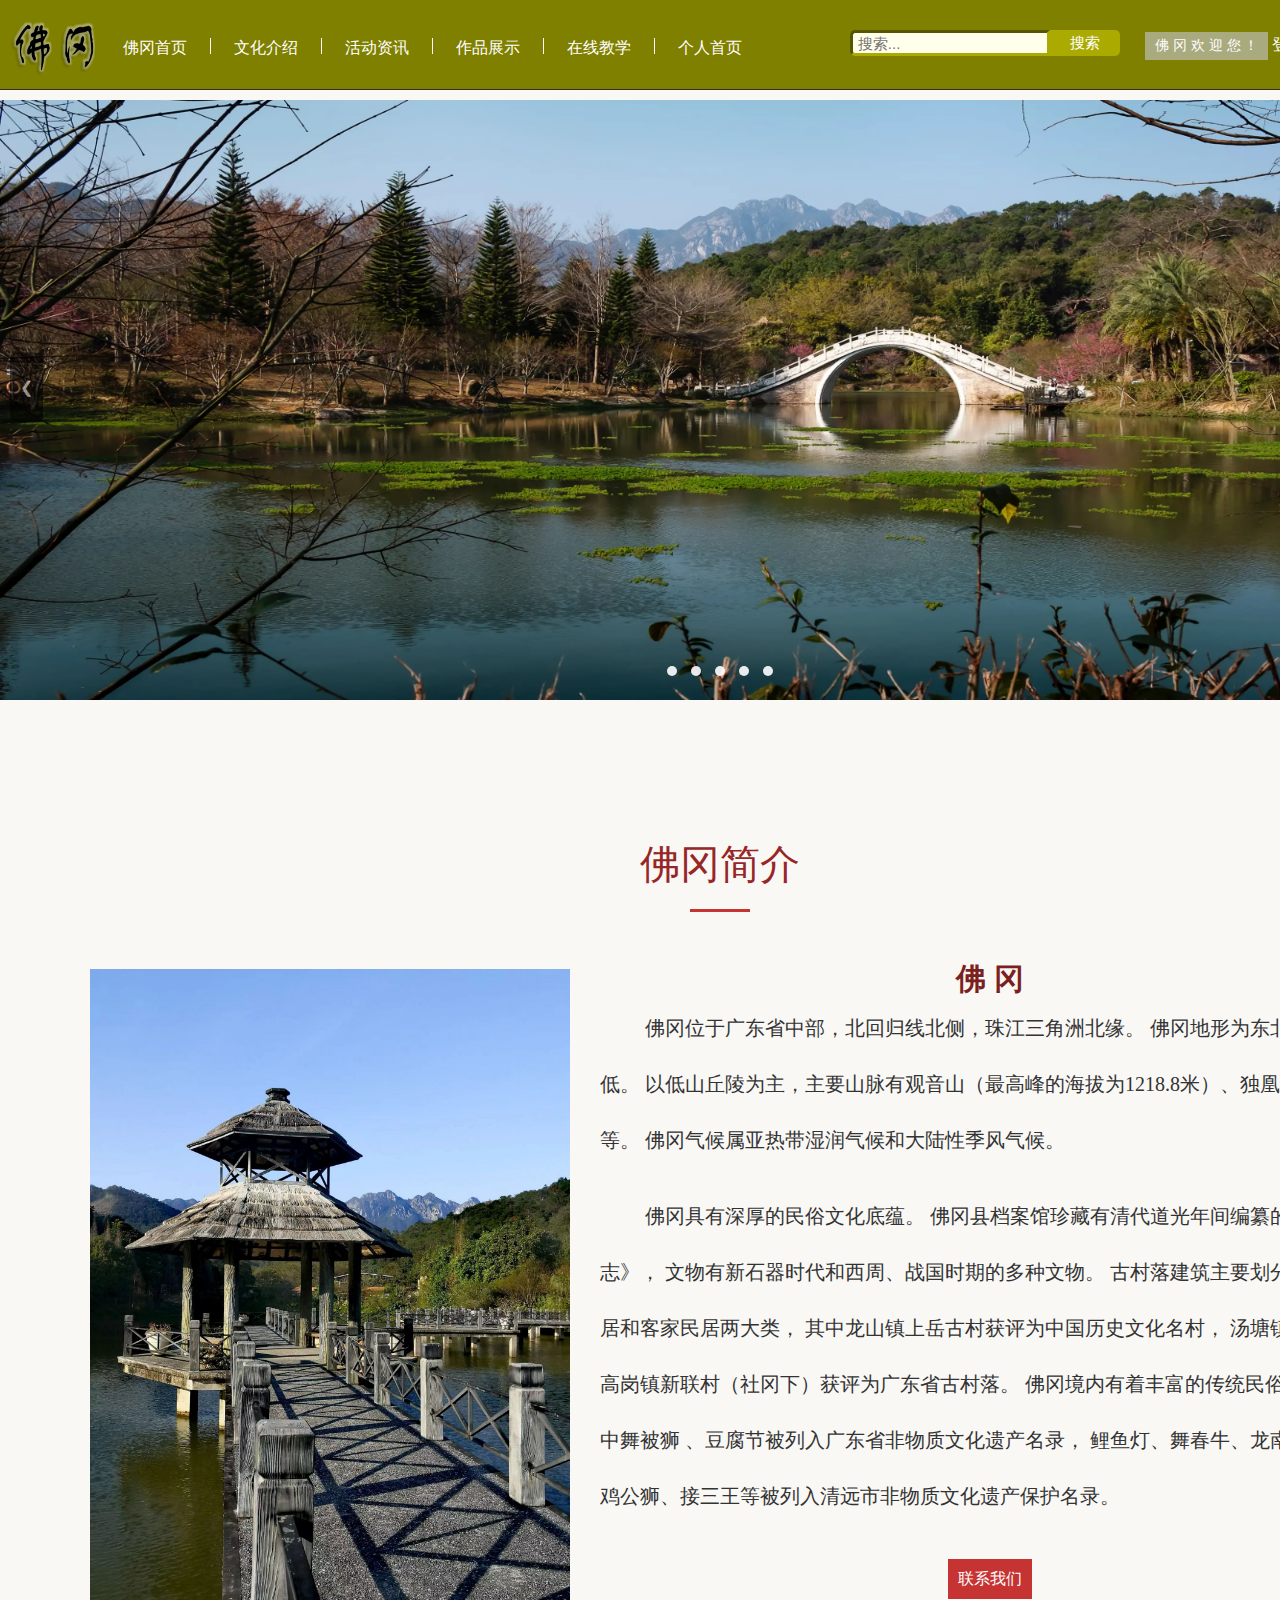
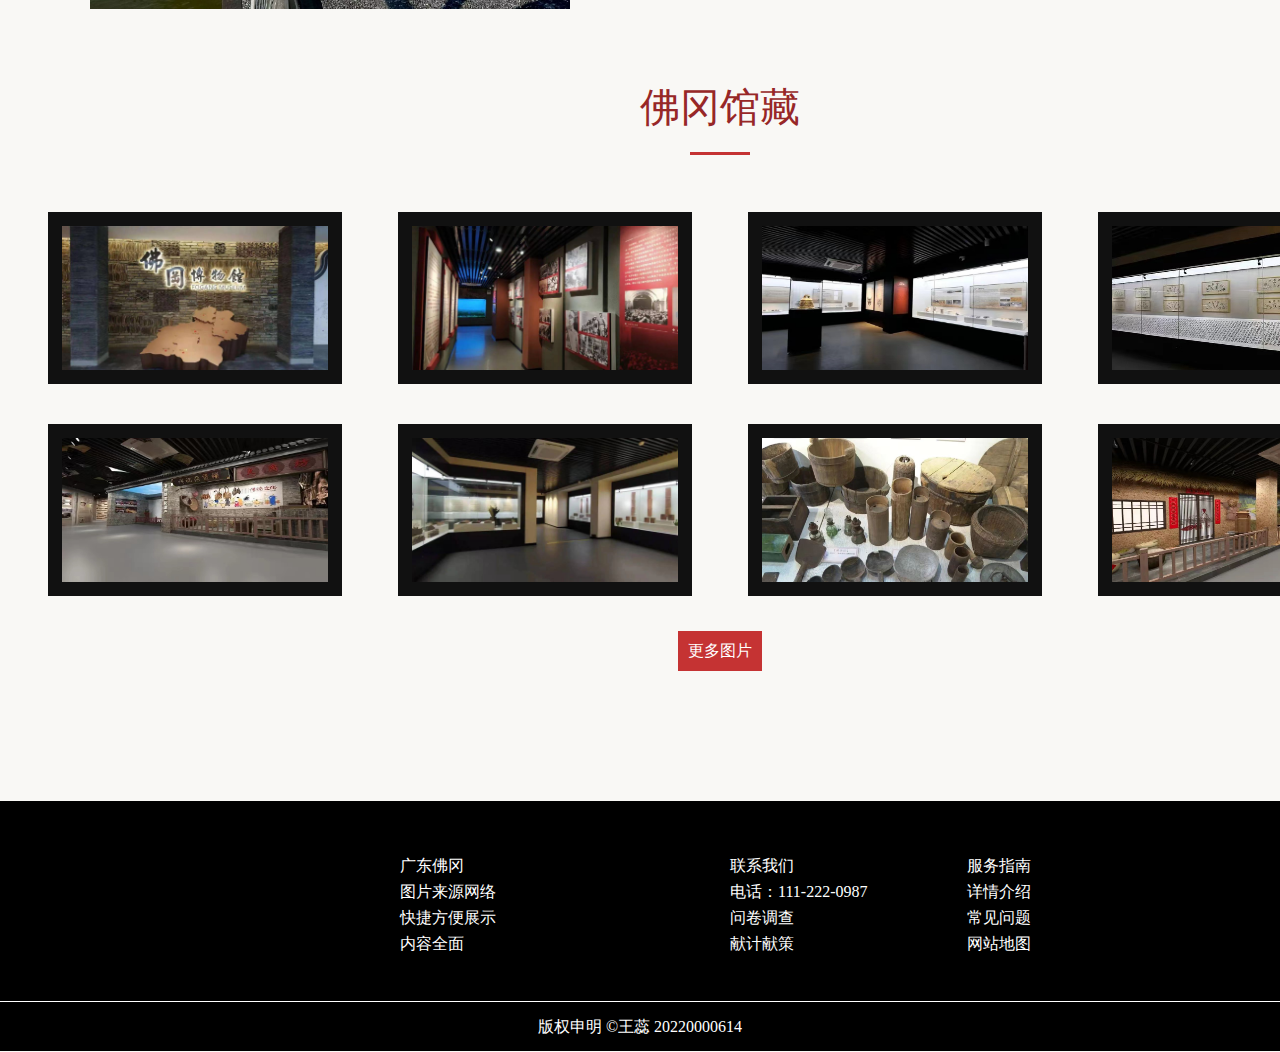
<file: index.html>
<!DOCTYPE html>
<html lang="en">
	<head>
		<meta charset="UTF-8">
		<link rel="stylesheet" href="./css/index.css">
		<link rel="stylesheet" href="./css/menu.css">
		<link href="./css/banner.css" rel="stylesheet" media="all" type="text/css" />
		<link href="./css/photos.css" rel="stylesheet" media="all" type="text/css" />
		<title>佛冈欢迎您</title>
	</head>

	<body>
		<header>
			<div class="head" id="top">
				<div class="all">
					<div class="logo">
						<img src="./img/logo.png" alt="">
					</div>
					<div class="nav">

						<ul>
							<li><a href="index.html">佛冈首页</a></li>
							<li></li>
							<li><a href="culture.html">文化介绍</a></li>
							<li></li>
							<li><a href="#">活动资讯</a></li>
							<li></li>
							<li><a href="#">作品展示</a></li>
							<li></li>
							<li><a href="./show.html">在线教学</a></li>
							<li></li>
							<li><a href="./myself.html">个人首页</a></li>
						</ul>
					</div>

					<div class="login">
						<div class="welcome-message dropdown">
							<button class="dropbtn">佛 冈 欢 迎 您 ！</button>
							<span></span>
							<div class="dropdown-content">
								<a href="#d1">佛冈简介</a>
								<a href="#d2">佛冈馆藏</a>
							</div>
						</div>
						<span>
							<a href="login.html">
								<font color="white">登录</font>
							</a>
							<a href="register.html">
								<font color="white">注册</font>
							</a>
						</span>
					</div>
					<div class="search-box">
						<form action="https://www.baidu.com/s" method="get">
							<input type="text" placeholder="搜索..." name="wr">
							<button type="submit">搜索</button>
						</form>
					</div>
				</div>
			</div>
			</div>
		</header>
		<section>
			<div class="all">
				<div class="content">

					<div class="banner">
						<div class="c-banner">
							<div class="banner">
								<ul class="slides">
									<li><img src='./img/banner1.png'></li>
									<li><img src="./img/banner2.png"></li>
									<li><img src="./img/banner3.png"></li>
									<li><img src="./img/banner4 .png"></li>
								</ul>
								<a class="preImg" href="#">&#10094;</a>
								<a class="nexImg" href="#">&#10095;</a>
							</div>

							<div class="jumpBtn">
								<ul>
									<li jumpImg="0"></li>
									<li jumpImg="1"></li>
									<li jumpImg="2"></li>
									<li jumpImg="3"></li>
									<li jumpImg="4"></li>
								</ul>
							</div>
						</div>
					</div>
					<div class="main" id="d1">
						<h2>佛冈简介</h2>
					</div>
					<div class="pad">
						<div class="left">
							<img src="./img/佛冈古亭.jpg" width="100%" /> <br />
						</div>
						<div class="right">
							<h3>佛 冈</h3>
							<p>
								佛冈位于广东省中部，北回归线北侧，珠江三角洲北缘。
								佛冈地形为东北高、西南低。
								以低山丘陵为主，主要山脉有观音山（最高峰的海拔为1218.8米）、独凰山、羊角山等。
								佛冈气候属亚热带湿润气候和大陆性季风气候。
							</p>
							<p>
								佛冈具有深厚的民俗文化底蕴。
								佛冈县档案馆珍藏有清代道光年间编纂的《佛冈厅志》，
								文物有新石器时代和西周、战国时期的多种文物。
								古村落建筑主要划分为广府民居和客家民居两大类，
								其中龙山镇上岳古村获评为中国历史文化名村，
								汤塘镇汤塘村、高岗镇新联村（社冈下）获评为广东省古村落。
								佛冈境内有着丰富的传统民俗文化，
								其中舞被狮 、豆腐节被列入广东省非物质文化遗产名录，
								鲤鱼灯、舞春牛、龙南武术、舞鸡公狮、接三王等被列入清远市非物质文化遗产保护名录。
							</p>

							<a href="#" class="more">联系我们</a>
						</div>
						<div class="clear"></div>
					</div>

					<div class="main" id="d2">
						<h2>佛冈馆藏</h2>
					</div>
					<div class="tub">
						<ul>
							<li><img src="./img/library1.jpg" /></li>
							<li><a href="#"><img src="./img/library2.jpg" /></a></li>
							<li><a href="#"><img src="./img/library3.jpg" /></a></li>
							<li><a href="#"><img src="./img/library4.jpg" /></a></li>
							<li><a href="#"><img src="./img/library5.jpg" /></a></li>
							<li><a href="#"><img src="./img/library6.jpg" /></a></li>
							<li><a href="#"><img src="./img/library7.jpg" /></a></li>
							<li><a href="#"><img src="./img/library8.jpg" /></a></li>
						</ul>
						<div class="clear"></div>
					</div>

					<div style="text-align:center; padding-bottom:30px">
						<a href="#" class="more">更多图片</a>
					</div>
				</div>
			</div>
		</section>
		<footer>
			<div class="footer ">
				<div class="all">
					<div class="flogo">
						<!-- 						<img src="imgs/logo-white.png" alt=""> -->
					</div>
					<div class="fr">
						<ul>
							<p>广东佛冈</p>
						</ul>
						<ul>
							<p>图片来源网络</p>
						</ul>
						<ul>
							<p>快捷方便展示</p>
						</ul>
						<ul>
							<p>内容全面</p>
						</ul>
					</div>
					<div class="links">
						<dl>
							<dd><a href="#">联系我们</a></dd>
							<dd><a href="#">电话：111-222-0987</a></dd>
							<dd><a href="#">问卷调查</a></dd>
							<dd><a href="#">献计献策</a></dd>
						</dl>
						<dl>
							<dd><a href="#">服务指南</a></dd>
							<dd><a href="#">详情介绍</a></dd>
							<dd><a href="#">常见问题</a></dd>
							<dd><a href="#">网站地图</a></dd>
						</dl>
					</div>
				</div>
			</div>
			<div class="flast">
				<span>版权申明</span>
				<span>&copy;王蕊 20220000614</span>
			</div>
		</footer>
		<a href="#top" class="back-to-top">返回顶部</a>
		<script src="js/banner.js"></script>
		<script src="js/back-top.js"></script>
	</body>
</html>
</file>
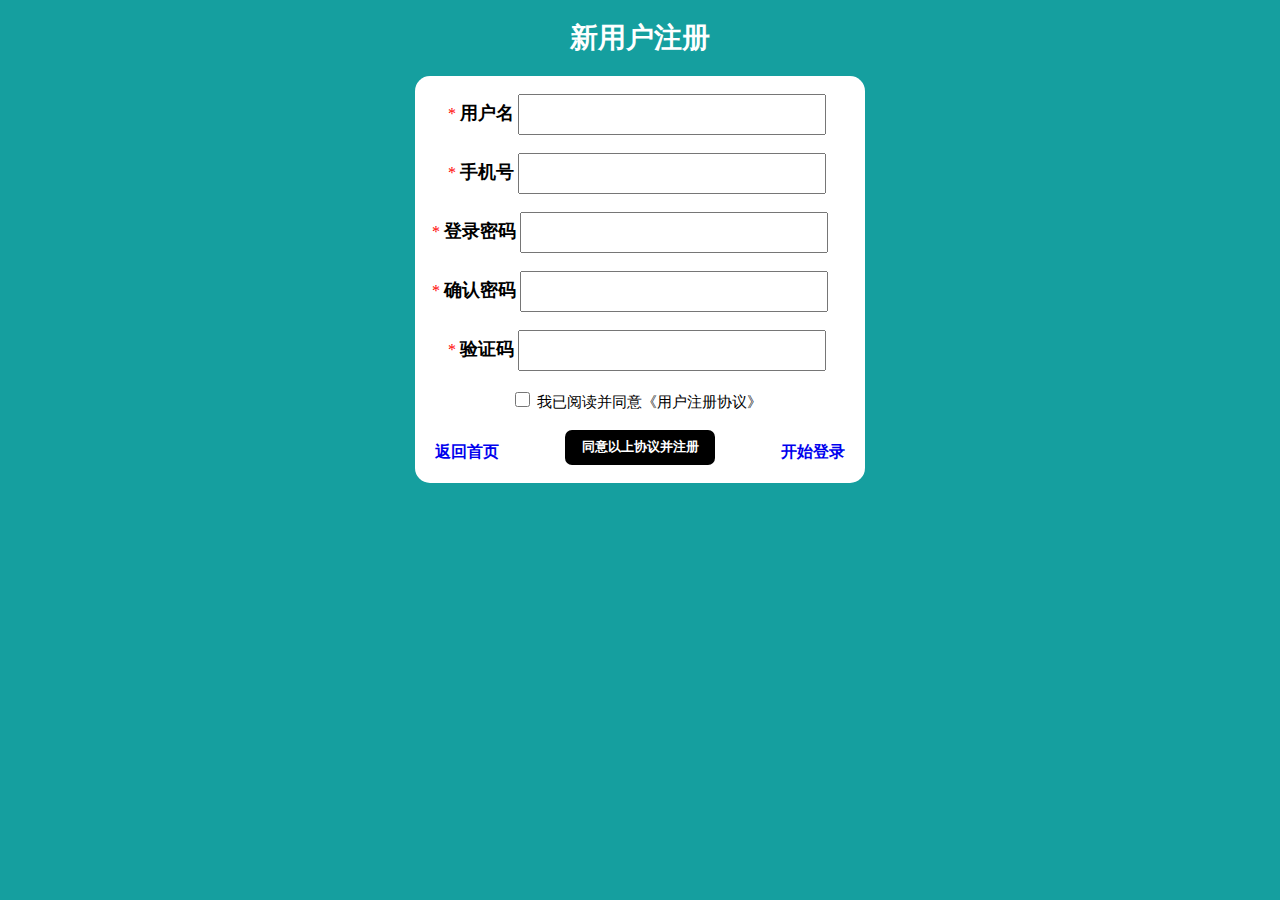
<file: 1.html>
<!DOCTYPE html>
<html lang="en">
<head>
  <meta charset="UTF-8">
  <title>用户注册界面</title>
  <style>
    body{
      background: #159f9f;
    }
    .container{
      margin: 0 auto;
      width: 500px;
    }
    form{
      width: 450px;
      margin: 0 auto;
      background: #FFF;
      border-radius: 15px;
      position: relative;
    }
    h1{
      font-size: 28px;
      text-align: center;
      color: #FFF;
    }
    .p{
      color: red;
      margin-left: 33px;
      display: inline-block;//不占单独一行的块级元素
    }
    label{
      font-size: 18px;
      font-weight: bold;
    }
    .register{
      height: 35px;
      width: 300px;
    }
    .q{
      color:red;
      margin-left:17px;
      display:inline-block;
    }
    .checkbox{
      margin-left: 100px;
      display: inline-block;
      width: 15px;
      height: 15px;
    }
    .submit{
      border-radius: 7px;
      margin-left: 150px;
      height: 35px;
      width: 150px;
      background-color: #000;
      border: none;
      display: block;
      padding: 0;
      color: #FFF;
      font-weight: bold;
      cursor: pointer;
    }
    a{
      text-decoration: none;
      font-weight: bold;
    }
    .left,.right{
      position: absolute;
      bottom: 20px;
    }
    .left{
      left: 20px;
    }
    .right{
      right: 20px;
    }
  </style>
</head>
<body>
  <div class="container">
    <h1>新用户注册</h1>
    <form>
      <br>
      <span class="p">*</span>
      <label for="username">用户名</label>
      <input type="text" name="" id="username" placeholder="" class="register"><br><br>
      <span class="p">*</span>
      <label for="phonenumber">手机号</label>
      <input type="text" name="" id="phonenumber" class="register">
      <br><br>
      <span class="q">*</span>
      <label for="pwd">登录密码</label>
      <input type="password" name="" id="pwd" class="register"><br><br>
      <span class="q">*</span>
      <label for="c_pwd">确认密码</label>
      <input type="password" name="" id="c_pwd" class="register"><br><br>
      <span class="p">*</span>
      <label for="verify">验证码</label>
      <input type="text" id="verify" class="register" name=""><br><br>
      <input type="checkbox" class="checkbox" name="">
      <span style="font-size:15px">我已阅读并同意《用户注册协议》</span>
      <br><br>
      <input type="submit" name="" value="同意以上协议并注册" class="submit" onclick="register(this)"><br>
      <a href="index.html" class="left">返回首页</a>
      <a href="login.html" class="right">开始登录</a>
    </form>
  </div>
  <script>
    var checkbox=document.getElementsByClassName('checkbox');
    function register(btn){
      if(checkbox[0].checked==true){
        alert("注册成功！");
      }
      else{
        alert("请先阅读并同意《用户注册协议》！")
      }
    }
  </script>
</body>
</html>
</file>
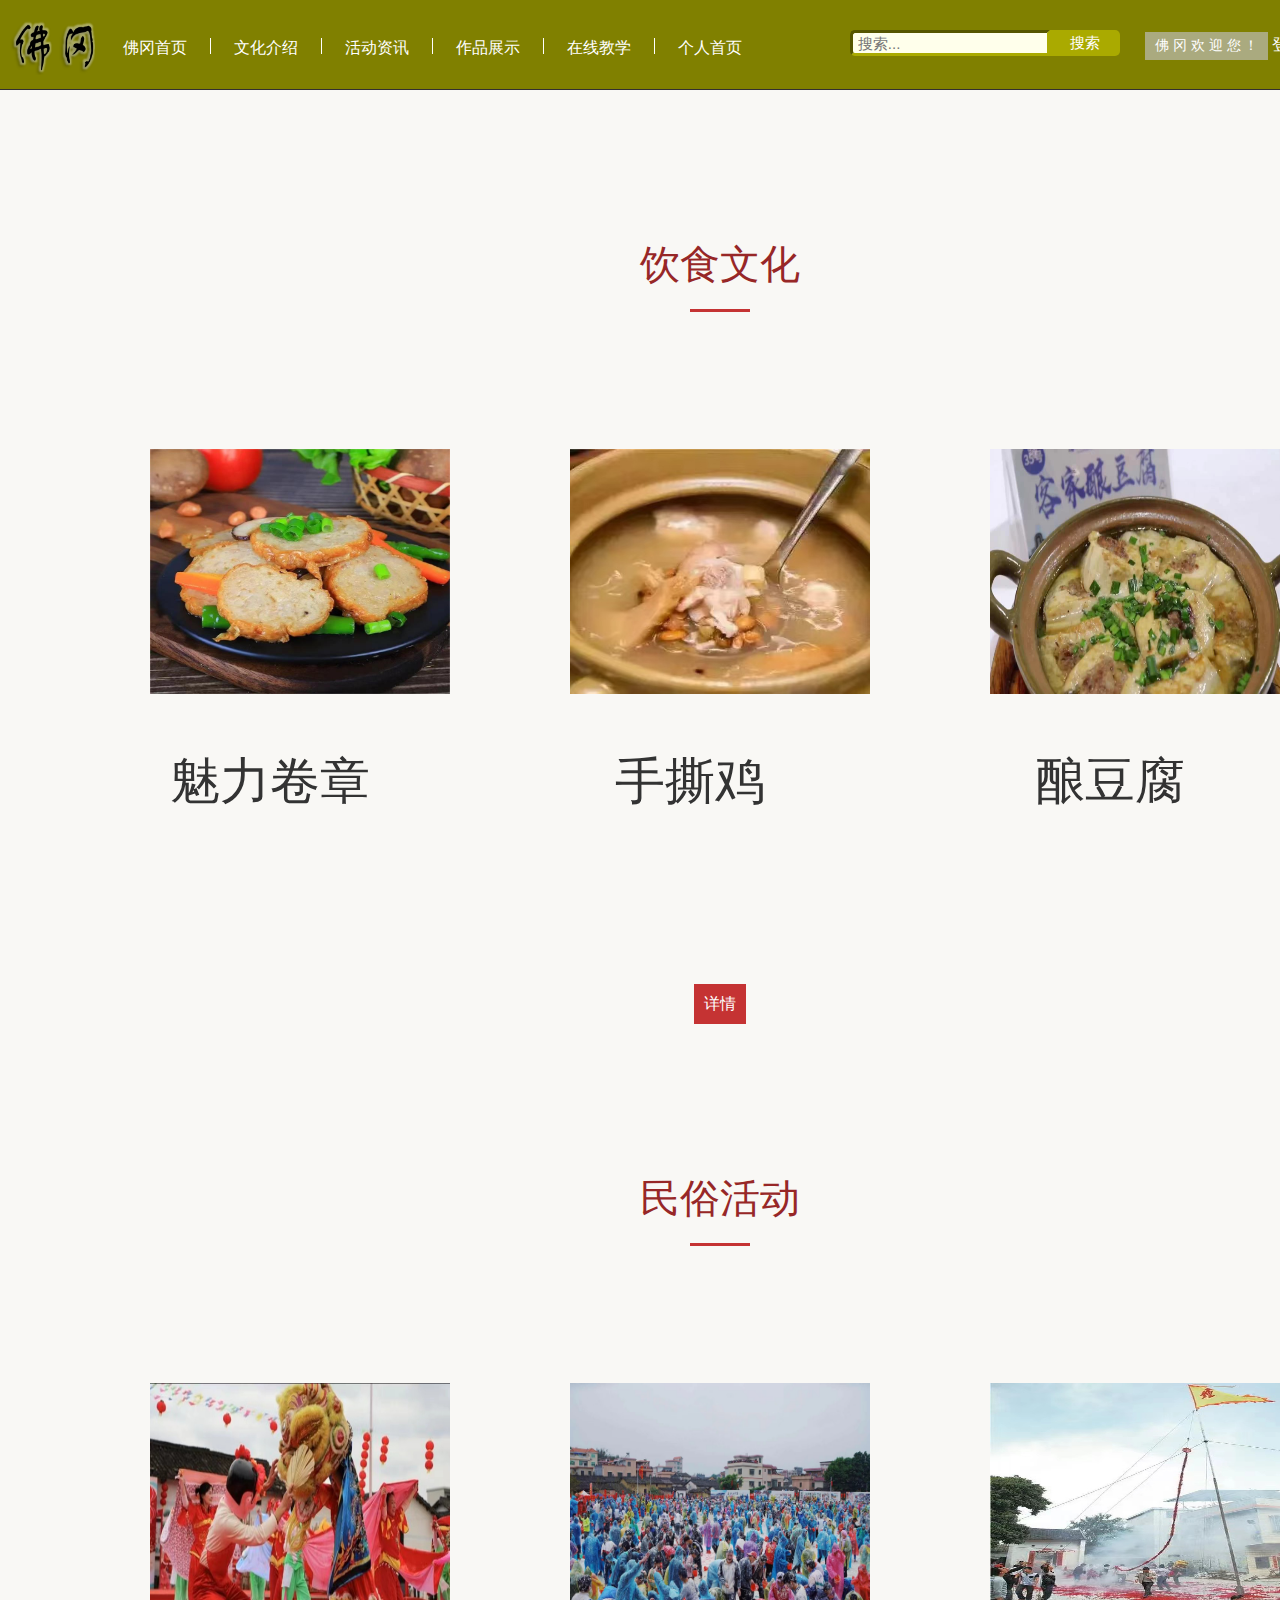
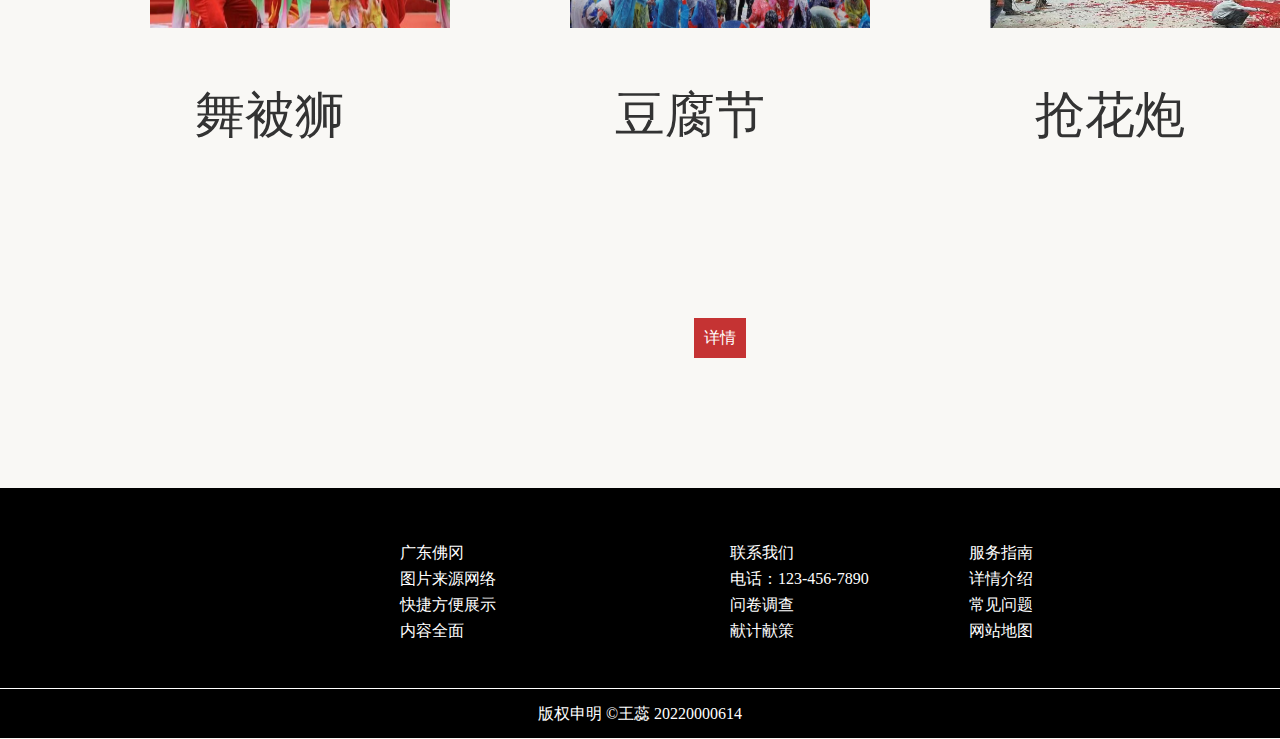
<file: culture.html>
<!DOCTYPE html>
<html lang="en">
	<head>
		<meta charset="UTF-8">
		<link rel="stylesheet" href="./css/menu.css">
		<link rel="stylesheet" href="./css/photos.css"/>
		<link rel="stylesheet" href="./css/culture.css"/>
		<title>文化介绍</title>
	</head>

	<body>
		<header>
			<div class="head" id="top">
				<div class="all">
					<div class="logo">
						<img src="./img/logo.png" alt="">
					</div>
					<div class="nav">

						<ul>
							<li><a href="index.html">佛冈首页</a></li>
							<li></li>
							<li><a href="culture.html">文化介绍</a></li>
							<li></li>
							<li><a href="#">活动资讯</a></li>
							<li></li>
							<li><a href="#">作品展示</a></li>
							<li></li>
							<li><a href="./show.html">在线教学</a></li>
							<li></li>
							<li><a href="./myself.html">个人首页</a></li>
						</ul>
					</div>
					<div class="login">
						<div class="welcome-message dropdown">
							<button class="dropbtn">佛 冈 欢 迎 您 ！</button>
							<span></span>

						</div>
						<span>
							<a href="login.html">
								<font color="white">登录</font>
							</a>
							<a href="register.html">
								<font color="white">注册</font>
							</a>
						</span>
					</div>
					<div class="search-box">
						<form action="https://www.baidu.com/s" method="get">
							<input type="text" placeholder="搜索..." name="wd">
							<button type="submit">搜索</button>
						</form>
					</div>
				</div>
			</div>
			</div>
		</header>

		<section>
			<div class="all">
				<div class="content">
					<div class="main" id="d1">
						<h2>饮食文化</h2>
					</div>
					<div id="spec">
						<ul class="photos">
							<li>
								<a href="./img/佛冈美食1.jpg" title="">
									<img src="./img/佛冈美食1.jpg" alt="" class="img6">
								</a>
								<a href="./img/佛冈美食1.jpg" title="">魅力卷章</a>
							</li>
							<li>
								<a href="./img/佛冈美食2.jpg" title="">
									<img src="./img/佛冈美食2.jpg" alt="" class="img6">
								</a>
								<a href="./img/佛冈美食2.png" title="">手撕鸡</a>
							</li>
							<li>
								<a href="./img/佛冈美食3.jpg" title="">
									<img src="./img/佛冈美食3.jpg" alt="" class="img6">
								</a>
								<a href="./img/佛冈美食3.jpg" title="">酿豆腐</a>
							</li>
						</ul>
					</div>
					
					<div style="text-align:center; padding-bottom:90px">
						<a href="#" class="more">详情</a>
					</div>

					<div class="main" id="d2">
						<h2>民俗活动</h2>
					</div>
					<div id="spec">
						<ul class="photos">
							<li>
								<a href="./img/舞被狮.jpg" title="">
									<img src="./img/舞被狮.jpg" alt="" class="img6">
								</a>
								<a href="./img/舞被狮.jpg" title="">舞被狮</a>
							</li>
							<li>
								<a href="./img/豆腐节.jpg" title="">
									<img src="./img/豆腐节.jpg" alt="" class="img6">
								</a>
								<a href="./img/豆腐节.jpg" title="">豆腐节</a>
							</li>
							<li>
								<a href="./img/抢花炮.jpg" title="">
									<img src="./img/抢花炮.jpg" alt="" class="img6">
								</a>
								<a href="./img/抢花炮.jpg title="">抢花炮</a>
							</li>
						</ul>
					</div>
					
					<div style="text-align:center; padding-bottom:30px">
						<a href="details.html" class="more">详情</a>
					</div>
				</div>
			</div>
		</section>


		<footer>
			<div class="footer ">
				<div class="all">
					<div class="flogo">
					</div>
					<div class="fr">
						<ul>
							<p>广东佛冈</p>
						</ul>
						<ul>
							<p>图片来源网络</p>
						</ul>
						<ul>
							<p>快捷方便展示</p>
						</ul>
						<ul>
							<p>内容全面</p>
						</ul>
					</div>
					<div class="links">
						<dl>
							<dd><a href="#">联系我们</a></dd>
							<dd><a href="#">电话：123-456-7890</a></dd>
							<dd><a href="#">问卷调查</a></dd>
							<dd><a href="#">献计献策</a></dd>
						</dl>
						<dl>
							<dd><a href="#">服务指南</a></dd>
							<dd><a href="#">详情介绍</a></dd>
							<dd><a href="#">常见问题</a></dd>
							<dd><a href="#">网站地图</a></dd>
						</dl>
					</div>
				</div>
			</div>
			<div class="flast">
				<span>版权申明</span>
				<span>&copy;王蕊 20220000614</span>
			</div>
		</footer>
	</body>
</html>
</file>
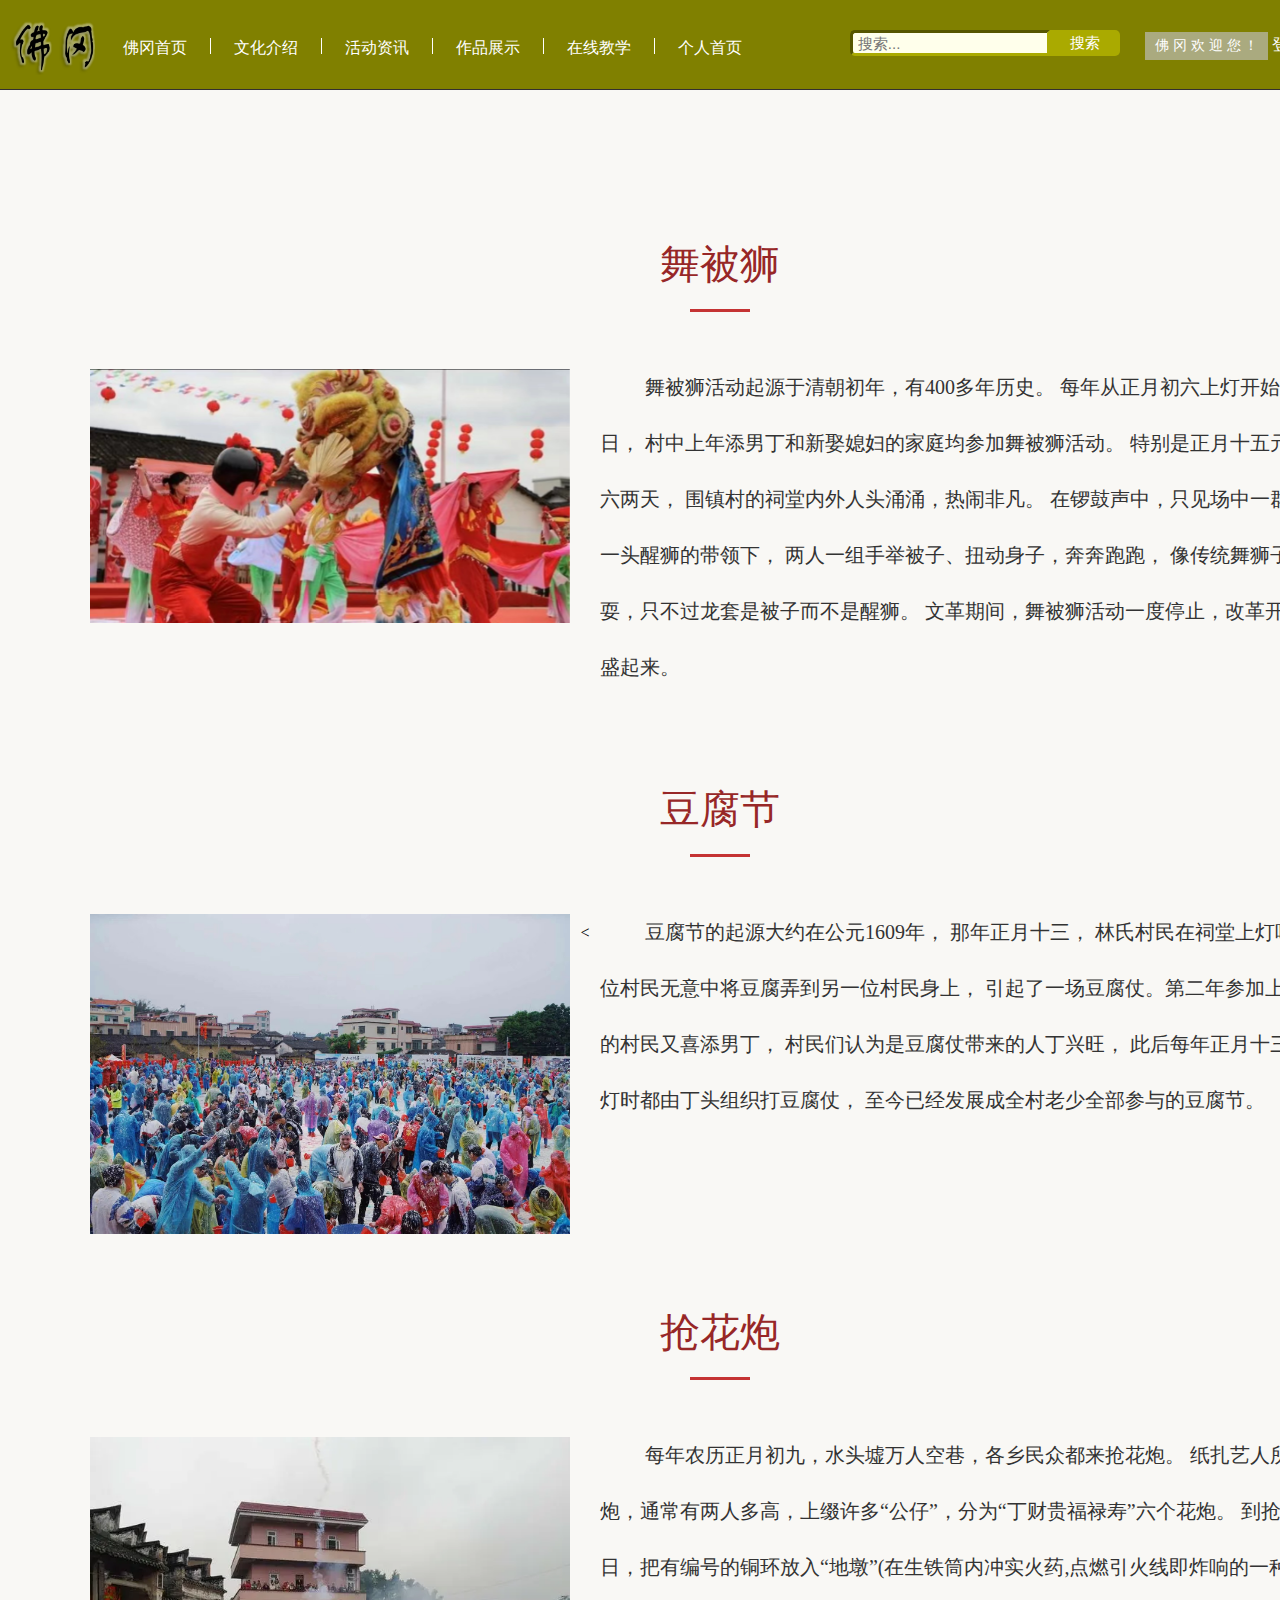
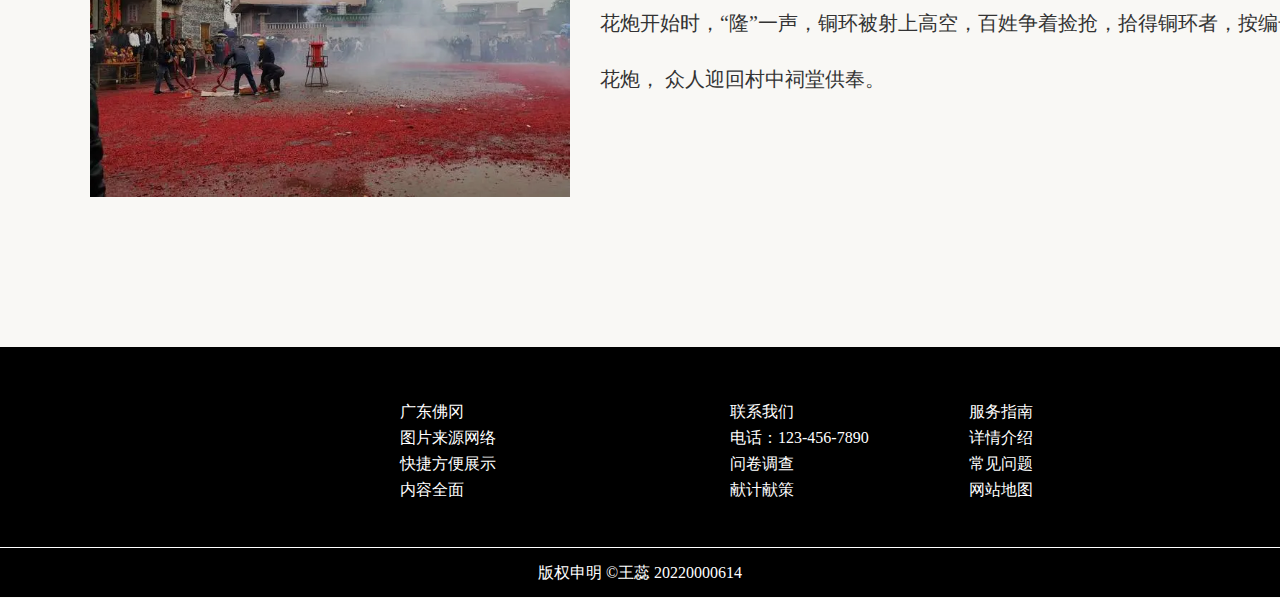
<file: details.html>
<!DOCTYPE html>
<html lang="en">
	<head>
		<meta charset="UTF-8">
		<link rel="stylesheet" href="./css/menu.css">
		<link rel="stylesheet" href="./css/photos.css"/>
		<link rel="stylesheet" href="./css/details.css"/>
		<title>文化介绍</title>
	</head>

	<body>
		<header>
			<div class="head" id="top">
				<div class="all">
					<div class="logo">
						<img src="./img/logo.png" alt="">
					</div>
					<div class="nav">

						<ul>
							<li><a href="index.html">佛冈首页</a></li>
							<li></li>
							<li><a href="culture.html">文化介绍</a></li>
							<li></li>
							<li><a href="#">活动资讯</a></li>
							<li></li>
							<li><a href="#">作品展示</a></li>
							<li></li>
							<li><a href="./show.html">在线教学</a></li>
							<li></li>
							<li><a href="./myself.html">个人首页</a></li>
						</ul>
					</div>
					<div class="login">
						<div class="welcome-message dropdown">
							<button class="dropbtn">佛 冈 欢 迎 您 ！</button>
							<span></span>

						</div>
						<span>
							<a href="login.html">
								<font color="white">登录</font>
							</a>
							<a href="register.html">
								<font color="white">注册</font>
							</a>
						</span>
					</div>
					<div class="search-box">
						<form action="https://www.baidu.com/s" method="get">
							<input type="text" placeholder="搜索..." name="wd">
							<button type="submit">搜索</button>
						</form>
					</div>
				</div>
			</div>
			</div>
		</header>

		<section>
			<div class="all">
				<div class="content">
					<div class="main" id="d1">
						<h2>舞被狮</h2>
					</div>
					<div class="pad">
						<div class="left">
							<img src="./img/舞被狮.jpg" width="100%" /> <br />
						</div>
						<div class="right">
							<p>
								舞被狮活动起源于清朝初年，有400多年历史。
								每年从正月初六上灯开始至正月十六日，
								村中上年添男丁和新娶媳妇的家庭均参加舞被狮活动。
								特别是正月十五元宵节和十六两天，
								围镇村的祠堂内外人头涌涌，热闹非凡。
								在锣鼓声中，只见场中一群妇女，在一头醒狮的带领下，
								两人一组手举被子、扭动身子，奔奔跑跑，
								像传统舞狮子一样在玩耍，只不过龙套是被子而不是醒狮。
								文革期间，舞被狮活动一度停止，改革开放后又兴盛起来。
							</p>
						</div>
						<div class="clear"></div>
					</div>
					
					
					
					
					<div class="main" id="d1">
						<h2>豆腐节</h2>
					</div>
					<div class="pad">
						<div class="left">
							<img src="./img/豆腐节.jpg" width="100%" /> <br />
						</div>
						<div class="right">
							<p>
								豆腐节的起源大约在公元1609年，
								那年正月十三，
								林氏村民在祠堂上灯吃斋时，
								一位村民无意中将豆腐弄到另一位村民身上，
								引起了一场豆腐仗。第二年参加上年豆腐仗的村民又喜添男丁，
								村民们认为是豆腐仗带来的人丁兴旺，
								此后每年正月十三给祠堂上灯时都由丁头组织打豆腐仗，
								至今已经发展成全村老少全部参与的豆腐节。
							</p>
						</div>
						<div class="clear"></div>
					</div>
					
					
					<<div class="main" id="d1">
						<h2>抢花炮</h2>
					</div>
					<div class="pad">
						<div class="left">
							<img src="./img/抢花炮.png" width="100%" /> <br />
						</div>
						<div class="right">
							<p>
								每年农历正月初九，水头墟万人空巷，各乡民众都来抢花炮。
								纸扎艺人所扎的花炮，通常有两人多高，上缀许多“公仔”，分为“丁财贵福禄寿”六个花炮。
								到抢花炮当日，把有编号的铜环放入“地墩”(在生铁筒内冲实火药,点燃引火线即炸响的一种炮)。
								点花炮开始时，“隆”一声，铜环被射上高空，百姓争着捡抢，拾得铜环者，按编号赢得一尊花炮，
								众人迎回村中祠堂供奉。
							</p>
						</div>
						<div class="clear"></div>
					</div>
					
				</div>
			</div>
		</section>


		<footer>
			<div class="footer ">
				<div class="all">
					<div class="flogo">
					</div>
					<div class="fr">
						<ul>
							<p>广东佛冈</p>
						</ul>
						<ul>
							<p>图片来源网络</p>
						</ul>
						<ul>
							<p>快捷方便展示</p>
						</ul>
						<ul>
							<p>内容全面</p>
						</ul>
					</div>
					<div class="links">
						<dl>
							<dd><a href="#">联系我们</a></dd>
							<dd><a href="#">电话：123-456-7890</a></dd>
							<dd><a href="#">问卷调查</a></dd>
							<dd><a href="#">献计献策</a></dd>
						</dl>
						<dl>
							<dd><a href="#">服务指南</a></dd>
							<dd><a href="#">详情介绍</a></dd>
							<dd><a href="#">常见问题</a></dd>
							<dd><a href="#">网站地图</a></dd>
						</dl>
					</div>
				</div>
			</div>
			<div class="flast">
				<span>版权申明</span>
				<span>&copy;王蕊 20220000614</span>
			</div>
		</footer>
	</body>
</html>
</file>
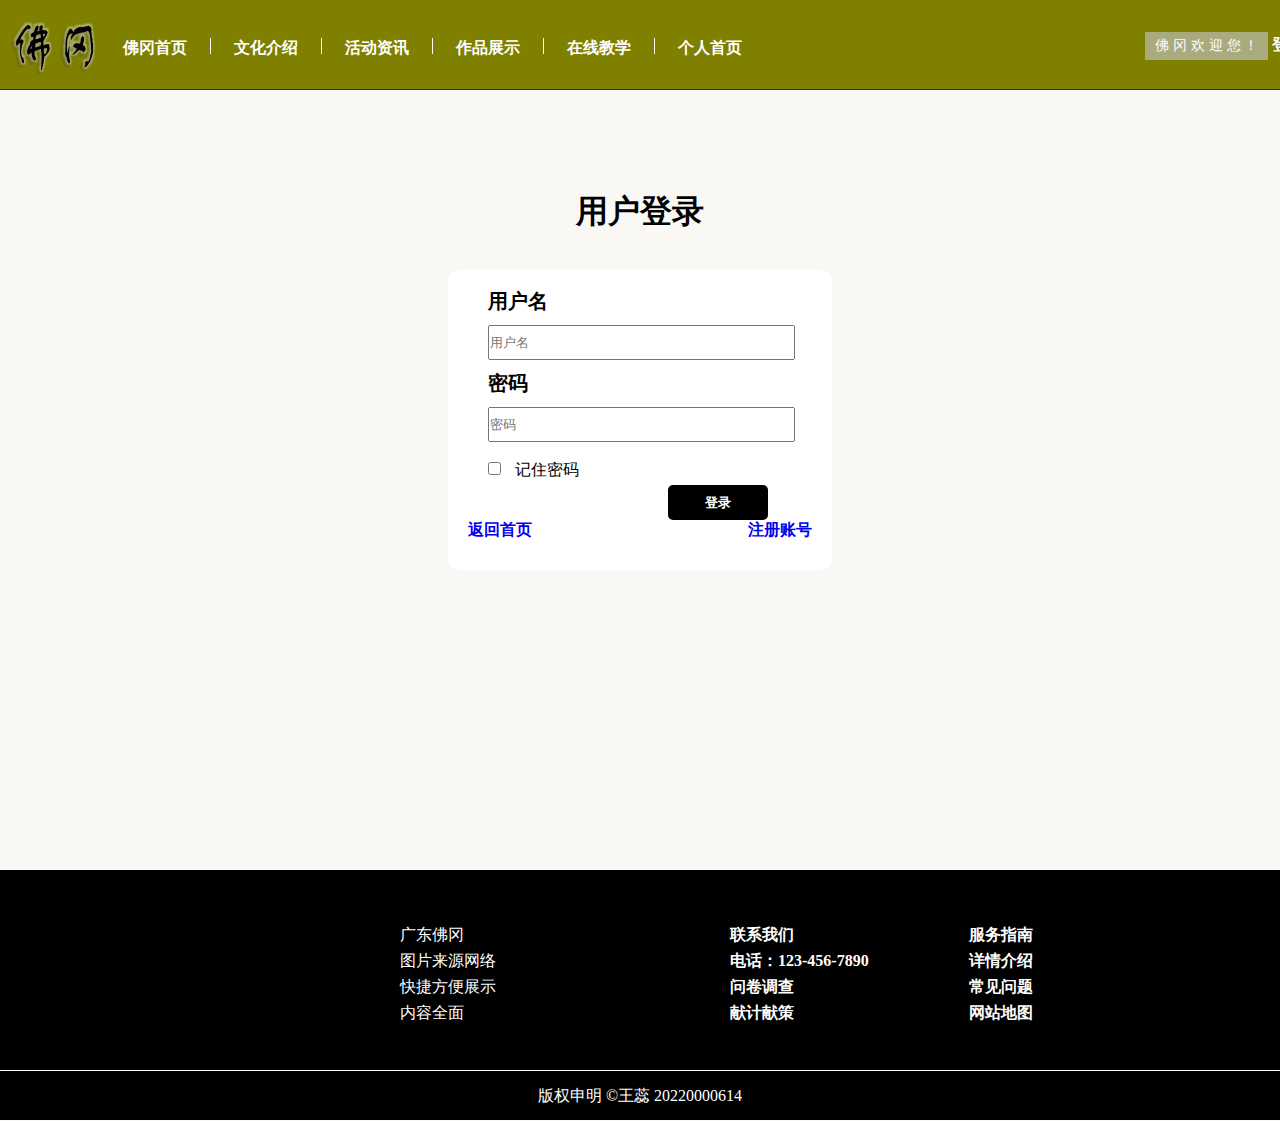
<file: login.html>
<!DOCTYPE html>
<html lang="en">
	<head>
		<meta charset="UTF-8">
		<link rel="stylesheet" href="./css/menu.css">
		<link rel="stylesheet" href="./css/style.css" />
		<link rel="stylesheet" href="./css/login.css" />
		<title>佛冈欢迎您</title>
	</head>

	<body>
		<header>
			<div class="head" id="top">
				<div class="all">
					<div class="logo">
						<img src="./img/logo.png" alt="">
					</div>
					<div class="nav">

						<ul>
							<li><a href="index.html">佛冈首页</a></li>
							<li></li>
							<li><a href="culture.html">文化介绍</a></li>
							<li></li>
							<li><a href="#">活动资讯</a></li>
							<li></li>
							<li><a href="#">作品展示</a></li>
							<li></li>
							<li><a href="./show.html">在线教学</a></li>
							<li></li>
							<li><a href="./myself.html">个人首页</a></li>
						</ul>
					</div>
					<div class="login">
						<div class="welcome-message dropdown">
							<button class="dropbtn">佛 冈 欢 迎 您 ！</button>
							<span></span>

						</div>
						<span>
							<a href="login.html">
								<font color="white">登录</font>
							</a>
							<a href="register.html">
								<font color="white">注册</font>
							</a>
						</span>
					</div>
				</div>
			</div>
		</header>
		<div class="container">
			<h1>用户登录</h1>
			<br /><br />
			<form>
				<br>
				<label for="username">用户名</label><br>
				<input type="text" name="username" id="username" class="input" value="" placeholder="用户名"><br>
				<label for="pwd">密码</label><br>
				<input type="password" name="" id="pwd" class="input" value="" placeholder="密码">
				<div class="checkbox">
					<input type="checkbox" name="">
					<span>记住密码</span>
				</div>
				<button type="submit" class="submit" onclick="submits(this)">登录</button>
				<br>
				<a href="index.html" class="left">返回首页</a>
				<a href="register.html" class="right">注册账号</a>
			</form>
		</div>

		<footer>
			<div class="footer ">
				<div class="all">
					<div class="flogo">
					</div>
					<div class="fr">
						<ul>
							<p>广东佛冈</p>
						</ul>
						<ul>
							<p>图片来源网络</p>
						</ul>
						<ul>
							<p>快捷方便展示</p>
						</ul>
						<ul>
							<p>内容全面</p>
						</ul>
					</div>
					<div class="links">
						<dl>
							<dd><a href="#">联系我们</a></dd>
							<dd><a href="#">电话：123-456-7890</a></dd>
							<dd><a href="#">问卷调查</a></dd>
							<dd><a href="#">献计献策</a></dd>
						</dl>
						<dl>
							<dd><a href="#">服务指南</a></dd>
							<dd><a href="#">详情介绍</a></dd>
							<dd><a href="#">常见问题</a></dd>
							<dd><a href="#">网站地图</a></dd>
						</dl>
					</div>
				</div>
			</div>
			<div class="flast">
				<span>版权申明</span>
				<span>&copy;王蕊 20220000614</span>
			</div>
		</footer>
		<script>
			function submits(btn) {
				var userName = document.getElementById("username").value;
				var pwd = document.getElementById("pwd").value;
				console.log(userName)
				if (userName == "admin" & amp; & amp; pwd == "admin") {
					alert("用户名和密码正确，但是连接服务器失败！")
				} else {
					alert("用户名或密码不正确！");
				}
			};
		</script>
	</body>
</html>
</file>
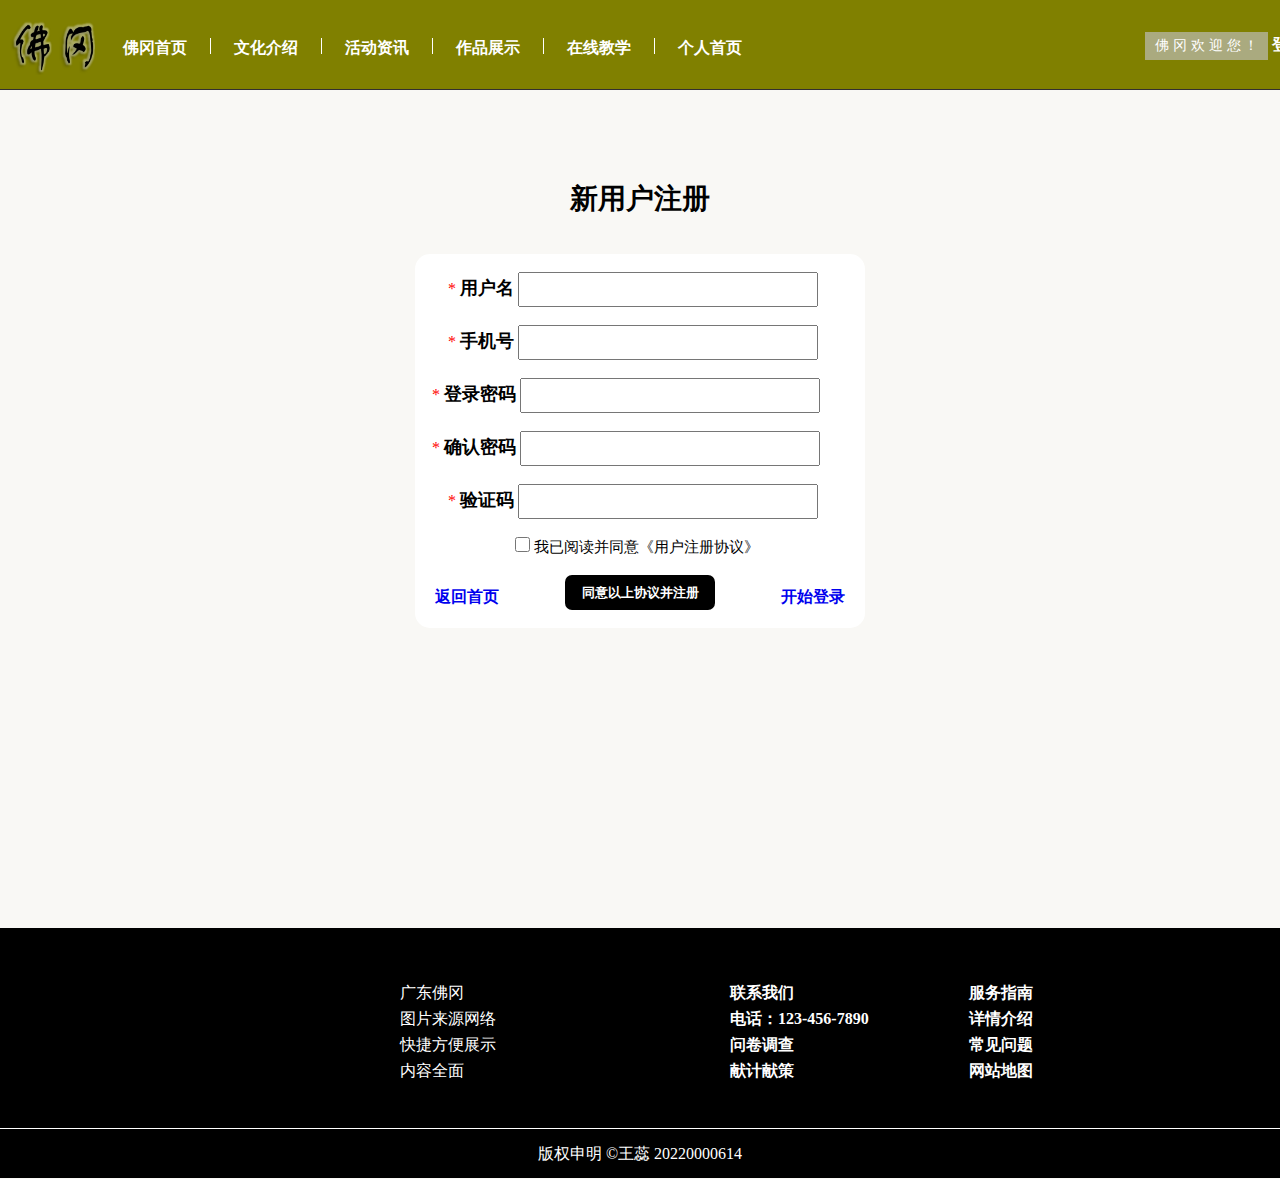
<file: register.html>
<!DOCTYPE html>
<html lang="en">
	<head>
		<meta charset="UTF-8">
		<link rel="stylesheet" href="./css/menu.css">
		<link rel="stylesheet" href="./css/style.css" />
		<link rel="stylesheet" href="./css/register.css" />
		<title>佛冈欢迎您</title>
	</head>

	<body>
		<header>
			<div class="head" id="top">
				<div class="all">
					<div class="logo">
						<img src="./img/logo.png" alt="">
					</div>
					<div class="nav">

						<ul>
							<li><a href="index.html">佛冈首页</a></li>
							<li></li>
							<li><a href="culture.html">文化介绍</a></li>
							<li></li>
							<li><a href="#">活动资讯</a></li>
							<li></li>
							<li><a href="#">作品展示</a></li>
							<li></li>
							<li><a href="./show.html">在线教学</a></li>
							<li></li>
							<li><a href="./myself.html">个人首页</a></li>
						</ul>
					</div>
					<div class="login">
						<div class="welcome-message dropdown">
							<button class="dropbtn">佛 冈 欢 迎 您 ！</button>
							<span></span>

						</div>
						<span>
							<a href="login.html">
								<font color="white">登录</font>
							</a>
							<a href="register.html">
								<font color="white">注册</font>
							</a>
						</span>
					</div>
				</div>
			</div>
		</header>
		<div class="container">
			<h1>新用户注册</h1>
			<br /><br />
			<form>
				<br>
				<span class="p">*</span>
				<label for="username">用户名</label>
				<input type="text" name="" id="username" placeholder="" class="register"><br><br>
				<span class="p">*</span>
				<label for="phonenumber">手机号</label>
				<input type="text" name="" id="phonenumber" class="register">
				<br><br>
				<span class="q">*</span>
				<label for="pwd">登录密码</label>
				<input type="password" name="" id="pwd" class="register"><br><br>
				<span class="q">*</span>
				<label for="c_pwd">确认密码</label>
				<input type="password" name="" id="c_pwd" class="register"><br><br>
				<span class="p">*</span>
				<label for="verify">验证码</label>
				<input type="text" id="verify" class="register" name=""><br><br>
				<input type="checkbox" class="checkbox" name="">
				<span style="font-size:15px">我已阅读并同意《用户注册协议》</span>
				<br><br>
				<input type="submit" name="" value="同意以上协议并注册" class="submit" onclick="register(this)"><br>
				<a href="index.html" class="left">返回首页</a>
				<a href="login.html" class="right">开始登录</a>
			</form>
		</div>

		<footer>
			<div class="footer ">
				<div class="all">
					<div class="flogo">
					</div>
					<div class="fr">
						<ul>
							<p>广东佛冈</p>
						</ul>
						<ul>
							<p>图片来源网络</p>
						</ul>
						<ul>
							<p>快捷方便展示</p>
						</ul>
						<ul>
							<p>内容全面</p>
						</ul>
					</div>
					<div class="links">
						<dl>
							<dd><a href="#">联系我们</a></dd>
							<dd><a href="#">电话：123-456-7890</a></dd>
							<dd><a href="#">问卷调查</a></dd>
							<dd><a href="#">献计献策</a></dd>
						</dl>
						<dl>
							<dd><a href="#">服务指南</a></dd>
							<dd><a href="#">详情介绍</a></dd>
							<dd><a href="#">常见问题</a></dd>
							<dd><a href="#">网站地图</a></dd>
						</dl>
					</div>
				</div>
			</div>
			<div class="flast">
				<span>版权申明</span>
				<span>&copy;王蕊 20220000614</span>
			</div>
		</footer>
		<script>
			var checkbox = document.getElementsByClassName('checkbox');

			function register(btn) {
				if (checkbox[0].checked == true) {
					alert("注册成功！");
				} else {
					alert("请先阅读并同意《用户注册协议》！")
				}
			}
		</script>
	</body>
</html>
</file>
<file: css/index.css>
* {
	padding: 0;
	margin: 0;
	list-style: none;
	text-decoration: none;
}
body {
	background-color: #F9F8F5;
}
.all {
	width: 1440px;
	margin: 0 auto;
}


.logo {
	position: relative;
	/* 为绝对定位做准备 */
	margin-left: 10px;
	/* 根据需要调整左边距，以实现文字开头空两格 */
	top: -35px;
	bottom: -20px;
	float: left;
}

.logo img {
	max-width: 90%;
	height: auto;
	display: block;
	height: 110px;
	padding-top: 50px
}



/* head区域 */
.head {
	position: relative;
	z-index: 100;
	width: 100%;
	background-color: #808000;
	height: 90px;
	line-height: 90px;
	border-bottom: 1px solid #333030;
	margin-bottom: 90px;
}

.head .nav {
	float: left;
	margin-left: 10px;
	width: 735px;
}


.nav ul li {

	float: left;
	width: 80px;
	height: 45px;
	line-height: 45px;
	text-align: center;
	font-size: 16px;
	margin-top: 25px;

}

.nav ul li:hover {
	background-color: rgba(0, 0, 0, 0.2);
}


.nav ul li a {
	color: #fff;
}

.nav ul li:nth-child(even) {
	width: 1px;
	height: 16px;
	line-height: 90px;
	background-color: #fff;
	margin: 38px 15px 0;

}

.search-box form {
	display: flex;
}

/* 放大输入框 */
.search-box input[type="text"] {
	padding: 10px 5px;
	border-radius: 5px 0 0 5px;
	outline: none;
	font-size: 15px;
	width: 200px;
	height: 5px;
	background-color: #ffffeb;
	border-color: #aaaa00;
	border-width: 3px;
	margin-top: 30px;
}

/* 放大按钮 */
.search-box button {
	padding: 3px 20px;
	/* 这里我将按钮的padding增加到了15px 30px */
	background-color: #aaaa00;
	color: white;
	border: none;
	border-radius: 0 5px 5px 0;
	cursor: pointer;
	font-size: 15px;
	margin-top: 30px;
}

/* 登录注册 */
.login {
	float: right;

	width: 300px;
	height: 90px;
	line-height: 90px;
}


.login ul li {
	float: left;
	margin-left: 20px;
	font-size: 16px;
	color: #fff;
}


/* 轮播图 */
.content {
	text-align: center;
}

.content h2 {
	font-size: 40px;
	color: #972727;
	margin: 45px 30px;
	font-weight: 400;
}

/*尾部*/
.footer {

	height: 200px;
	background-color: #000000;
	color: #fff;
	margin-top: 100px;
	/*根据页面调整，最高位置竖向距离*/
}

.footer .flogo {
	float: left;
	margin-left: 300px;
	margin-top: 50px;
}

.fr {
	float: left;
	margin-top: 50px;
	width: 230px;
	height: 120px;
	margin-left: 100px;
}

.fr p {
	font-size: 16px;
	margin-top: 5px;
}


.footer .links {
	float: left;
	margin-top: 50px;

}

.footer .links dl {
	float: left;
}

.footer .links dl dd {
	font-size: 16px;
	margin-left: 100px;
	margin-top: 5px;
}

.footer .links dl dd a {
	color: #fff;
}

.footer .links dl dd a:hover {
	color: #ffff7f;
}

.flast {
	height: 50px;
	text-align: center;
	background-color: #000000;
	line-height: 50px;
	color: #fff;
	border-top: 1px solid #fff;
	font-size: 16px;
}
/* 
.flast span {
	margin-top: 50px;
} */

/*返回顶部*/
.back-to-top {
	position: fixed;
	/* 固定定位，相对于浏览器窗口 */
	right: 20px;
	/* 距离右侧20px */
	bottom: 20px;
	/* 距离底部20px */
	background-color: #aaaa7f;
	/* 按钮背景颜色 */
	color: white;
	/* 文字颜色 */
	padding: 12px 20px;
	/* 内边距 */
	text-decoration: none;
	/* 去除下划线 */
	display: none;
	/* 默认不显示 */
	border-radius: 4px;
	/* 圆角 */
	transition: background-color 0.3s;
	/* 背景颜色变化的过渡效果 */
}
</file>
<file: css/menu.css>
/* 通用样式重置 */
* {
	margin: 0;
	padding: 0;
	box-sizing: border-box;
}

/* 下拉菜单容器 */
.dropdown {
	position: relative;
	display: inline-block;
}


/* 下拉内容样式 */
.dropdown-content {
	display: none;
	position: absolute;
	background-color: #f9f9f9;
	min-width: 120px;
	box-shadow: 0px 8px 16px 0px rgba(0, 0, 0, 0.2);
	z-index: 1;

	height: 150px;
	/* 例如，设置高度为200px */
	overflow-y: auto;
	/* 如果内容超出高度，允许滚动 */
}

/* 下拉菜单链接样式 */
.dropdown-content a {
	color: black;
	padding: 2px 3px;
	text-decoration: none;
	display: block;
	text-align: left;
}

/* 鼠标悬停在下拉按钮上时改变背景颜色 */
.dropdown:hover .dropbtn {
	background-color: rgba(0, 0, 0, 0.2);
}

/* 鼠标悬停在下拉菜单上时显示下拉内容 */
.dropdown-content a:hover {
	background-color: #ddd;
}

/* 显示下拉菜单 */
.dropdown:hover .dropdown-content {
	display: block;
}


/* 新增样式以适应登录区域的设计 */
.login ul {
	list-style: none;
	position: relative;
	display: flex;
	justify-content: flex-end;
	/* 将列表项对齐到右侧 */
}

.login ul li {
	display: inline-block;
	margin-right: 10px;
	position: relative;
	/* 确保下拉菜单可以相对于li定位 */
}

/* 将欢迎信息设为行内块，以适应下拉菜单 */
.dropdown-welcome span {
	display: inline-block;
	vertical-align: middle;
	margin-right: 5px;
}

/* 调整下拉按钮和下拉内容的样式以适应登录区域的设计 */
.dropbtn {
	padding: 5px 10px;
	margin-left: 5px;
	font-size: 14px;
	background-color: #aaaa7f;
	color: white;
	border: none;
	cursor: pointer;
}

/* 鼠标悬停在下拉按钮上时显示下拉内容 */
.dropdown-welcome:hover .dropdown-content {
	display: block;
}
</file>
<file: css/banner.css>
.banner {
	position: relative;
	margin-top: 0px;
	list-style: none;
	padding: 0;
	top: -80px;
	height: 600px;
}

.banner img {
	display: block
}


.c-banner {
	width: 100%;
	height: 600px;
	position: relative;
	overflow: hidden;
}

.c-banner img {
	width: 100%;
	height: 600px;
}

.c-banner .banner ul {
	list-style: none;
	padding-left: 0px;
	margin-bottom: 0px;
}

.c-banner .banner ul li {
	position: absolute;
	display: none;
	opacity: 0;
}

.c-banner .banner ul li:nth-child(1) {
	opacity: 1;
	display: block;
}

.c-banner .banner ul li img {
	width: 100%;
	position: absolute;
	height: 800px;

	top: 0px;
}

.c-banner .banner ul li:first-child img {
	position: relative;
}

.c-banner .nexImg,
.c-banner .preImg {
	padding: 25px 10px 25px 10px;
	position: absolute;
	top: 70%;
	margin-top: -53px;
	background: #000000;
	opacity: 0.5;
	border-radius: 5px;
	z-index: 10;

}

.c-banner .nexImg:hover,
.c-banner .preImg:hover {
	opacity: 0.8;
}

.c-banner .nexImg {
	right: 0px;
}

.c-banner .nexImg img,
.c-banner .preImg img {}

.c-banner .jumpBtn {
	width: 100%;
	position: absolute;
	bottom: 20px;
	text-align: center;
	z-index: 500;
}

.c-banner .jumpBtn ul {
	margin-bottom: 0px;
	padding: 0px;
}

.c-banner .jumpBtn ul li {
	width: 10px;
	height: 10px;
	border-radius: 50%;
	display: inline-block;
	background-color: white;
	opacity: 0.9;
	margin-left: 10px;
}

.c-banner .jumpBtn ul li.active {
	background-color: #c53333;
	/* 设置选中状态的颜色 */
	opacity: 1;
	/* 设置选中状态的透明度 */
}

.c-banner .jumpBtn ul li:first-child {
	margin-left: 0px;
}


.clearfix:after {
	clear: both;
	display: block
}

.slides {
	position: relative;
	width: 100%;
	height: 700px;
	/* 根据需要设置高度 */
	overflow: hidden;
}

.slides li {
	position: absolute;
	display: none;
	width: 100%;
	transition: opacity 0.5s ease-in-out;
}

.slides li:first-child {
	display: block;
}

.nexImg,
.preImg {
	position: absolute;
	top: 70%;
	transform: translateY(-50%);
	background: rgba(0, 0, 0, 0.5);
	color: #fff;
	padding: 10px;
	cursor: pointer;
	z-index: 10;
}

.nexImg {
	right: 10px;
}

.preImg {
	left: 10px;
}

.nexImg:hover,
.preImg:hover {
	background: rgba(0, 0, 0, 0.8);
}

.clearfix:after {
	clear: both;
	display: block
}
</file>
<file: css/photos.css>
ul li {
	list-style: none;
}

.tub {
	margin: 0 20px;
	display: flex;
	justify-content: center;
	align-items: center;
	overflow: hidden;
	flex-wrap: wrap;
	position: relative;
}

.tub ul {
	list-style: none;
	padding: 0;
	margin: 0;

	justify-content: center;
}

.tub li img {
	width: 100%;
	height: 144px;
	display: block;
	transition: opacity 0.3s;
	/* 平滑过渡透明度变化 */
}

.tub li {
	width: 21%;
	background: #111;
	padding: 1%;
	margin: 20px 2%;
	float: left;
	text-align: center;
	color: #FFFF00 position: relative;
	/* 使.description能够绝对定位到li */
	overflow: hidden;
	/* 确保描述文本不会溢出图片框 */
}

.tub li a {
	color: #fff;
	font-size: 18px
}

.tub li .description {

	position: absolute;
	left: 60px;
	background: rgba(0, 0, 0, 0.5);
	/* 半透明黑色背景 */
	color: white;
	padding: 10px;
	text-align: center;
	opacity: 0;
	/* 默认不显示 */
	transition: opacity 0.3s, transform 0.3s;
	/* 平滑过渡不透明度和Y轴位置 */
	/* transform: translateY(100%); */
	/* 初始状态，文本在图片下方 */
}

/* 鼠标悬停在li上时，显示描述文本并降低图片的不透明度 */
.tub li:hover .description {
	opacity: 1;
	/* 显示描述文本 */
	transform: translateY(0);
	/* 鼠标悬停时，文本显示 */
}

.tub li:hover img {
	opacity: 0.3;
	/* 鼠标悬停时，降低图片的不透明度 */
}


.main h2:after {
	content: '';
	display: block;
	width: 60px;
	border-bottom: #c53333 solid 3px;
	position: absolute;
	left: 50%;
	bottom: -20px;
	margin-left: -30px;
}

.main h2 {
	position: relative;
}

.pad h3 {
	/* 设置字体大小 */
	font-size: 30px;
	/* 你可以根据需要设置字体大小，例如使用像素(px)、点(pt)等单位 */

	color: #7b1f1f;
}

.pad p {
	/* 设置字体大小 */
	font-size: 20px;
	/* 设置字体颜色 */
	color: #333;
	/* 设置行间距（行高） */
	line-height: 2;
	/* 设置段落间距（外边距） */
	margin-bottom: 20px;
	/* 设置段落内部的间距（内边距） */
	padding: 15px 5;
	/* 段落内部的间距，这里设置了上下内边距为10px，没有设置左右内边距 */
	text-align: left;
}

.main {
	margin: 0px;
	clear: both;
	text-align: center;
	color: #fff;
	font-size: 18px;
	font-weight: bold;
	padding: 12px;
}

.close:hover,
.more:hover {
	background: #FF6600
}

.more {
	-webkit-transition: all 0.3s;
	-moz-transition: all 0.3s;
	-o-transition: all 0.3s;
	transition: all 0.3s;
	padding: 0px 10px;
	line-height: 40px;
	background: #c53333;
	color: #fff;
	display: inline-block;
	margin-top: 15px;
}


.imglist {
	width: 96%;
	margin: 0 auto;
	display: flex;
	/* 启用Flexbox布局 */
	justify-content: center;
	/* 水平居中 */
	align-items: center;
	/* 垂直居中 */
}

.imglist li a {
	color: #fff
}

.imglist li {
	float: left;
	width: 440px;
	margin: 10px;
	margin-top: 30px;
	text-align: center
}


.back-to-top:hover {
	background-color: #ffaa00;
	/* 鼠标悬浮时的背景颜色 */
}

/*文章段落*/
.pad {
	/* padding:30px; */
	padding-bottom: 30px;
	padding-top: 0px;
	display: block;
}

.right {
	float: right;
	width: 800px;
	padding: 10px;
	margin-right: 50px;
/* 	line-height: 66px;
	text-indent: 45px; */
}

.right p{
	line-height: 56px;
	text-indent: 45px; 
}

.right h2 {
	margin: 20px 0;
}

.left {
	float: left;
	width: 500px;
	margin-left: 80px;
	padding: 10px;
	margin-top: 10px;

	/* transition: transform 0.5s ease;
	/* 平滑过渡效果 */
	/* transform-origin: center; */
	/* 旋转中心点 */

	display: block;
	transition: transform 0.5s ease;
	/* 平滑过渡效果 */
	transform-style: preserve-3d;
	/* 使子元素保留3D空间 */
	transform-origin: center;
	/* 旋转的基点为中心 */
}

.left:hover {
	/* 旋转360度 */
	/* transform: rotate(360deg); */
	transform: scale(1.1) rotateY(-90deg);
}
</file>
<file: css/culture.css>
* {
	padding: 0;
	margin: 0;
	list-style: none;
	text-decoration: none;
}

body {
	background-color: #F9F8F5;
}

.all {
	width: 1440px;
	margin: 0 auto;
}


.logo {
	position: relative;
	/* 为绝对定位做准备 */
	margin-left: 10px;
	/* 根据需要调整左边距，以实现文字开头空两格 */
	top: -35px;
	bottom: -20px;
	float: left;
}

.logo img {
	max-width: 90%;
	height: auto;
	display: block;
	height: 110px;
	padding-top: 50px
}

/* head区域 */
.head {
	position: relative;
	z-index: 100;
	width: 100%;
	background-color: #808000;
	height: 90px;
	line-height: 90px;
	border-bottom: 1px solid #333030;
	margin-bottom: 90px;
}

.head .nav {
	float: left;
	margin-left: 10px;
	width: 735px;
}


.nav ul li {

	float: left;
	width: 80px;
	height: 45px;
	line-height: 45px;
	text-align: center;
	font-size: 16px;
	margin-top: 25px;

}

.nav ul li:hover {
	background-color: rgba(0, 0, 0, 0.2);
}


.nav ul li a {
	color: #fff;
}

.nav ul li:nth-child(even) {
	width: 1px;
	height: 16px;
	line-height: 90px;
	background-color: #fff;
	margin: 38px 15px 0;

}

.search-box form {
	display: flex;
}

/* 放大输入框 */
.search-box input[type="text"] {
	padding: 10px 5px;
	border-radius: 5px 0 0 5px;
	outline: none;
	font-size: 15px;
	width: 200px;
	height: 5px;
	background-color: #ffffeb;
	border-color: #aaaa00;
	border-width: 3px;
	margin-top: 30px;
}

/* 放大按钮 */
.search-box button {
	padding: 3px 20px;
	/* 这里我将按钮的padding增加到了15px 30px */
	background-color: #aaaa00;
	color: white;
	border: none;
	border-radius: 0 5px 5px 0;
	cursor: pointer;
	font-size: 15px;
	margin-top: 30px;
}

/* 登录注册 */
.login {
	float: right;

	width: 300px;
	height: 90px;
	line-height: 90px;
}


.login ul li {
	float: left;
	margin-left: 20px;
	font-size: 16px;
	color: #fff;
}

/* 轮播图 */
.content {
	text-align: center;
}

.content h2 {
	font-size: 40px;
	color: #972727;
	margin: 45px 30px;
	font-weight: 400;
}

/*尾部*/
.footer {

	height: 200px;
	background-color: #000000;
	color: #fff;
	margin-top: 100px;
	/*根据页面调整，最高位置竖向距离*/
}

.footer .flogo {
	float: left;
	margin-left: 300px;
	margin-top: 50px;
}

.fr {
	float: left;
	margin-top: 50px;
	width: 230px;
	height: 120px;
	margin-left: 100px;
}

.fr p {
	font-size: 16px;
	margin-top: 5px;
}


.footer .links {
	float: left;
	margin-top: 50px;

}

.footer .links dl {
	float: left;
}

.footer .links dl dd {
	font-size: 16px;
	margin-left: 100px;
	margin-top: 5px;
}

.footer .links dl dd a {
	color: #fff;
}

.footer .links dl dd a:hover {
	color: #ffff7f;
}

.flast {
	height: 50px;
	text-align: center;
	background-color: #000000;
	line-height: 50px;
	color: #fff;
	border-top: 1px solid #fff;
	font-size: 16px;
}


.photos {
	width: 2000px;
	height: 520px;
	margin: 50px auto;
}

.photos li {
	float: left;
	width: 300px;
	height: 240px;
	margin-left: 120px;
}

.photos li a {
	display: inline-block;
	width: 240px;
	height: 240px;
	color: #333;
	text-align: center;
	text-decoration: none;
	margin-top: 50px;
	font-family: "华文行楷";
	font-size: 50px;
}

.photos a:after {
	content: attr(title);
}

.photos img {
	width: 300px;
	height: 245px;
	transition: all 0.5s ease;
}

.photos li:hover .img6 {
	transform: scale(1.2);
}
</file>
<file: css/details.css>
* {
	padding: 0;
	margin: 0;
	list-style: none;
	text-decoration: none;
}
body {
	background-color: #F9F8F5;
}
.all {
	width: 1440px;
	margin: 0 auto;
	
}


.logo {
	position: relative;
	/* 为绝对定位做准备 */
	margin-left: 10px;
	/* 根据需要调整左边距，以实现文字开头空两格 */
	top: -35px;
	bottom: -20px;
	float: left;
}

.logo img {
	max-width: 90%;
	height: auto;
	display: block;
	height: 110px;
	padding-top: 50px
}


/* head区域 */
.head {
	position: relative;
	z-index: 100;
	width: 100%;
	background-color: #808000;
	height: 90px;
	line-height: 90px;
	border-bottom: 1px solid #333030;
	margin-bottom: 90px;
}

.head .nav {
	float: left;
	margin-left: 10px;
	width: 735px;
}


.nav ul li {

	float: left;
	width: 80px;
	height: 45px;
	line-height: 45px;
	text-align: center;
	font-size: 16px;
	margin-top: 25px;

}

.nav ul li:hover {
	background-color: rgba(0, 0, 0, 0.2);
}


.nav ul li a {
	color: #fff;
}

.nav ul li:nth-child(even) {
	width: 1px;
	height: 16px;
	line-height: 90px;
	background-color: #fff;
	margin: 38px 15px 0;

}

.search-box form {
	display: flex;
}

/* 放大输入框 */
.search-box input[type="text"] {
	padding: 10px 5px;
	border-radius: 5px 0 0 5px;
	outline: none;
	font-size: 15px;
	width: 200px;
	height: 5px;
	background-color: #ffffeb;
	border-color: #aaaa00;
	border-width: 3px;
	margin-top: 30px;
}

/* 放大按钮 */
.search-box button {
	padding: 3px 20px;
	/* 这里我将按钮的padding增加到了15px 30px */
	background-color: #aaaa00;
	color: white;
	border: none;
	border-radius: 0 5px 5px 0;
	cursor: pointer;
	font-size: 15px;
	margin-top: 30px;
}

/* 登录注册 */
.login {
	float: right;

	width: 300px;
	height: 90px;
	line-height: 90px;
}


.login ul li {
	float: left;
	margin-left: 20px;
	font-size: 16px;
	color: #fff;
}


/* 轮播图 */
.content {
	text-align: center;
}

.content h2 {
	font-size: 40px;
	color: #972727;
	margin: 45px 30px;
	font-weight: 400;
}

/*尾部*/
.footer {

	height: 200px;
	background-color: #000000;
	color: #fff;
	margin-top: 500px;
	/*根据页面调整，最高位置竖向距离*/
}

.footer .flogo {
	float: left;
	margin-left: 300px;
	margin-top: 50px;
}

.fr {
	float: left;
	margin-top: 50px;
	width: 230px;
	height: 120px;
	margin-left: 100px;
}

.fr p {
	font-size: 16px;
	margin-top: 5px;
}


.footer .links {
	float: left;
	margin-top: 50px;

}

.footer .links dl {
	float: left;
}

.footer .links dl dd {
	font-size: 16px;
	margin-left: 100px;
	margin-top: 5px;
}

.footer .links dl dd a {
	color: #fff;
}

.footer .links dl dd a:hover {
	color: #ffff7f;
}

.flast {
	height: 50px;
	text-align: center;
	background-color: #000000;
	line-height: 50px;
	color: #fff;
	border-top: 1px solid #fff;
	font-size: 16px;
}
</file>
<file: css/style.css>
* {
	padding: 0;
	margin: 0;
	list-style: none;
	text-decoration: none;
}
body {
	background-color: #F9F8F5;
}
.all {
	width: 1440px;
	margin: 0 auto;
}


.logo {
	position: relative;
	/* 为绝对定位做准备 */
	margin-left: 10px;
	/* 根据需要调整左边距，以实现文字开头空两格 */
	top: -35px;
	bottom: -20px;
	float: left;
}

.logo img {
	max-width: 90%;
	height: auto;
	display: block;
	height: 110px;
	padding-top: 50px
}



.head {
	position: relative;
	z-index: 100;
	width: 100%;
	background-color: #808000;
	height: 90px;
	line-height: 90px;
	border-bottom: 1px solid #333030;
	margin-bottom: 90px;
}

.head .nav {
	float: left;
	margin-left: 10px;
	width: 735px;
}


.nav ul li {

	float: left;
	width: 80px;
	height: 45px;
	line-height: 45px;
	text-align: center;
	font-size: 16px;
	margin-top: 25px;

}

.nav ul li:hover {
	background-color: rgba(0, 0, 0, 0.2);
}


.nav ul li a {
	color: #fff;
}

.nav ul li:nth-child(even) {
	width: 1px;
	height: 16px;
	line-height: 90px;
	background-color: #fff;
	margin: 38px 15px 0;

}

.search-box form {
	display: flex;
}

/* 放大输入框 */
.search-box input[type="text"] {
	padding: 10px 5px;
	border-radius: 5px 0 0 5px;
	outline: none;
	font-size: 15px;
	width: 200px;
	height: 5px;
	background-color: #ffffeb;
	border-color: #aaaa00;
	border-width: 3px;
	margin-top: 30px;
}

/* 放大按钮 */
.search-box button {
	padding: 3px 20px;
	/* 这里我将按钮的padding增加到了15px 30px */
	background-color: #aaaa00;
	color: white;
	border: none;
	border-radius: 0 5px 5px 0;
	cursor: pointer;
	font-size: 15px;
	margin-top: 30px;
}

/* 登录注册 */
.login {
	float: right;

	width: 300px;
	height: 90px;
	line-height: 90px;
}


.login ul li {
	float: left;
	margin-left: 20px;
	font-size: 16px;
	color: #fff;
}

/*尾部*/
.footer {

	height: 200px;
	background-color: #000000;
	color: #fff;
	margin-top: 300px;
	/*根据页面调整，最高位置竖向距离*/
}

.footer .flogo {
	float: left;
	margin-left: 300px;
	margin-top: 50px;
}

.fr {
	float: left;
	margin-top: 50px;
	width: 230px;
	height: 120px;
	margin-left: 100px;
}

.fr p {
	font-size: 16px;
	margin-top: 5px;
}


.footer .links {
	float: left;
	margin-top: 50px;

}

.footer .links dl {
	float: left;
}

.footer .links dl dd {
	font-size: 16px;
	margin-left: 100px;
	margin-top: 5px;
}

.footer .links dl dd a {
	color: #fff;
}

.footer .links dl dd a:hover {
	color: #ffff7f;
}

.flast {
	height: 50px;
	text-align: center;
	background-color: #000000;
	line-height: 50px;
	color: #fff;
	border-top: 1px solid #fff;
	font-size: 16px;
}
</file>
<file: css/login.css>
body {
	/* background: #aaaa7f; */
	/* background: #fffaf8; */
	background-color: #F9F8F5;
	/* background: url("../img/佛冈.png");
	background-size: cover;
	opacity: 0.7;
	background-attachment: fixed;
	background-position: center center; */
	}

h1 {
	color: #000000;
	text-align: center;
}

.container {
	margin: 100px auto;
	width: 30%;
}

form {
	background: #FFF;
	height: 300px;
	width: 100%;
	border-radius: 10px;
	position: relative;
}

label {
	color: #000;
	font-weight: bold;
	font-size: 20px;
	margin-left: 40px;
}

input {
	text-align: left;
	margin: 10px;
}

.input {
	width: 80%;
	height: 35px;
	margin-left: 40px;
}

.checkbox {
	margin-left: 30px;
}

a {
	text-decoration: none;
	font-weight: bold;
}

.submit {
	display: inline-block;
	margin-top: 0;
	margin-left: 220px;
	background: #000;
	border: none;
	color: #FFF;
	height: 35px;
	width: 100px;
	text-align: center;
	font-weight: bold;
	border-radius: 5px;
}

.left {
	margin: 20px;
}

.right {
	position: absolute;
	right: 20px;
}
</file>
<file: css/register.css>
.container {
	margin: 0 auto;
	width: 500px;
}

form {
	width: 450px;
	margin: 0 auto;
	background: #FFF;
	border-radius: 15px;
	position: relative;
}

h1 {
	font-size: 28px;
	text-align: center;
	color: #000000;
}

.p {
	color: red;
	margin-left: 33px;
	display: inline-block; //不占单独一行的块级元素
}

label {
	font-size: 18px;
	font-weight: bold;
}

.register {
	height: 35px;
	width: 300px;
}

.q {
	color: red;
	margin-left: 17px;
	display: inline-block;
}

.checkbox {
	margin-left: 100px;
	display: inline-block;
	width: 15px;
	height: 15px;
}

.submit {
	border-radius: 7px;
	margin-left: 150px;
	height: 35px;
	width: 150px;
	background-color: #000;
	border: none;
	display: block;
	padding: 0;
	color: #FFF;
	font-weight: bold;
	cursor: pointer;
}

a {
	text-decoration: none;
	font-weight: bold;
}

.left,
.right {
	position: absolute;
	bottom: 20px;
}

.left {
	left: 20px;
}

.right {
	right: 20px;
}
</file>
